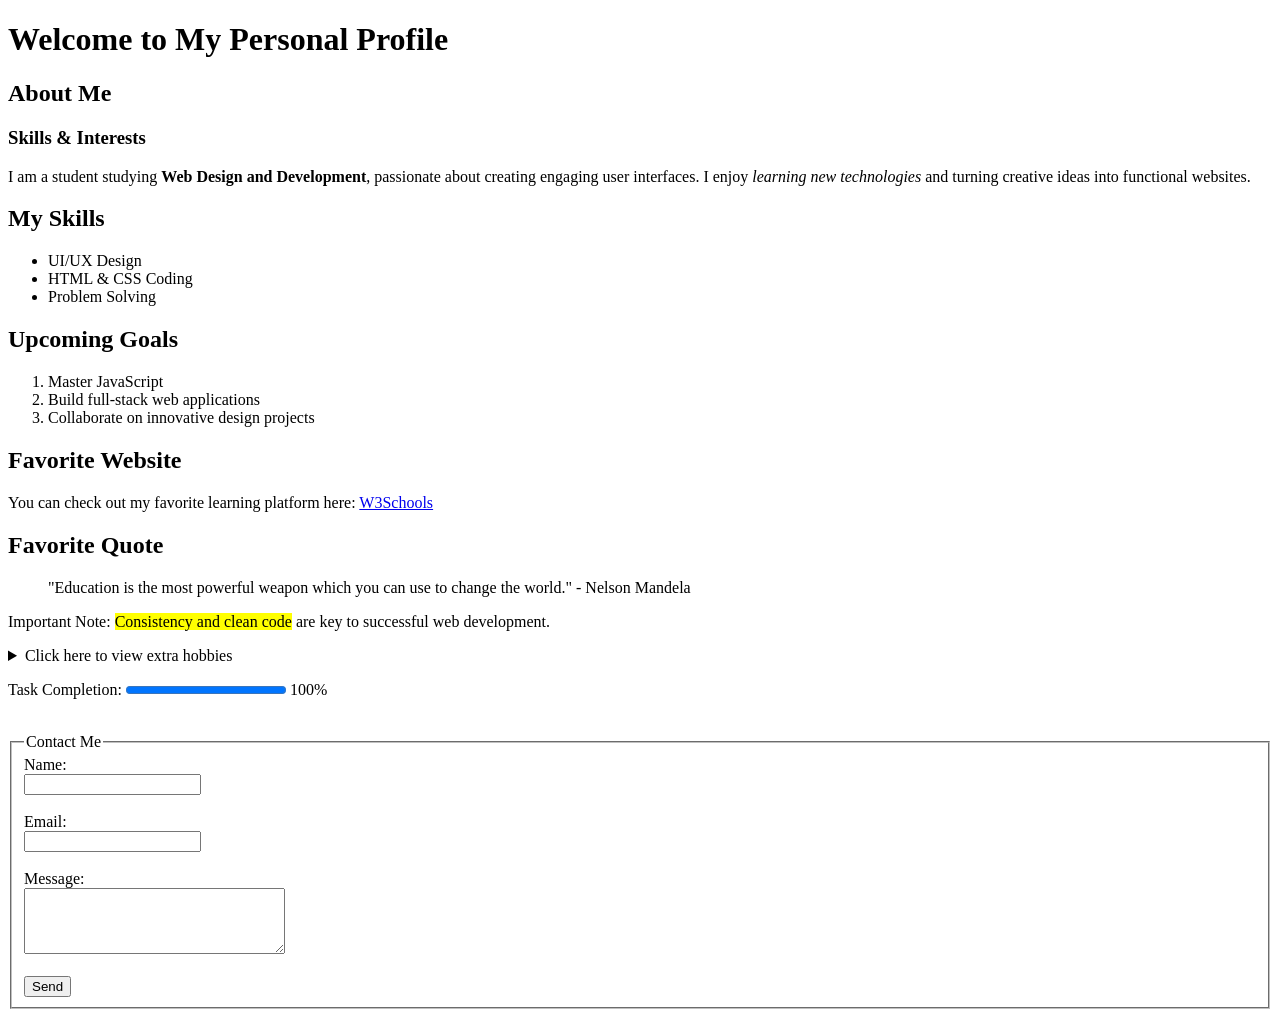
<file: Day1/index.html>
<!DOCTYPE html>
<html lang="en">
<head>
    <meta charset="UTF-8">
    <title>Personal Profile</title>
</head>
<body>

    <!-- Three levels of headings -->
    <h1>Welcome to My Personal Profile</h1>
    <h2>About Me</h2>
    <h3>Skills & Interests</h3>

    <!-- Paragraph about yourself with bold and italic formatting -->
    <p>
        I am a student studying <b>Web Design and Development</b>, passionate about creating engaging user interfaces. 
        I enjoy <i>learning new technologies</i> and turning creative ideas into functional websites.
    </p>

    <!-- Unordered list -->
    <h2>My Skills</h2>
    <ul>
        <li>UI/UX Design</li>
        <li>HTML & CSS Coding</li>
        <li>Problem Solving</li>
    </ul>

    <!-- Ordered list -->
    <h2>Upcoming Goals</h2>
    <ol>
        <li>Master JavaScript</li>
        <li>Build full-stack web applications</li>
        <li>Collaborate on innovative design projects</li>
    </ol>

    <!-- Link to favorite website -->
    <h2>Favorite Website</h2>
    <p>
        You can check out my favorite learning platform here: 
        <a href="https://www.w3schools.com" target="_blank">W3Schools</a>
    </p>

    <!-- Blockquote with a quote -->
    <h2>Favorite Quote</h2>
    <blockquote cite="https://example.com">
        "Education is the most powerful weapon which you can use to change the world." - Nelson Mandela
    </blockquote>

    <!-- THREE NEW HTML ELEMENTS WITH COMMENTS EXPLAINING THEIR PURPOSE -->

    <!-- New Element 1: <mark> tag -->
    <!-- Element 1: <mark> - Used to highlight text with a yellow background for emphasis -->
    <p>Important Note: <mark>Consistency and clean code</mark> are key to successful web development.</p>

    <!-- New Element 2: <details> and <summary> tags -->
    <!-- Element 2: <details> & <summary> - Used to create an interactive disclosure widget that toggles open/closed without JavaScript -->
    <details>
        <summary>Click here to view extra hobbies</summary>
        <p>Drawing, reading, and exploring modern UI design trends.</p>
    </details>

    <!-- New Element 3: <progress> tag -->
    <!-- Element 3: <progress> - Used to represent the completion progress of a task visually -->
    <p>Task Completion: <progress value="100" max="100"></progress> 100%</p>

    <br>

    <!-- Contact Form using fieldset and legend -->
    <fieldset>
        <legend>Contact Me</legend>
        <form>
            <label for="name">Name:</label><br>
            <input type="text" id="name" name="name" required><br><br>

            <label for="email">Email:</label><br>
            <input type="email" id="email" name="email" required><br><br>

            <label for="message">Message:</label><br>
            <textarea id="message" name="message" rows="4" cols="30"></textarea><br><br>

            <input type="submit" value="Send">
        </form>
    </fieldset>

</body>
</html>
</file>
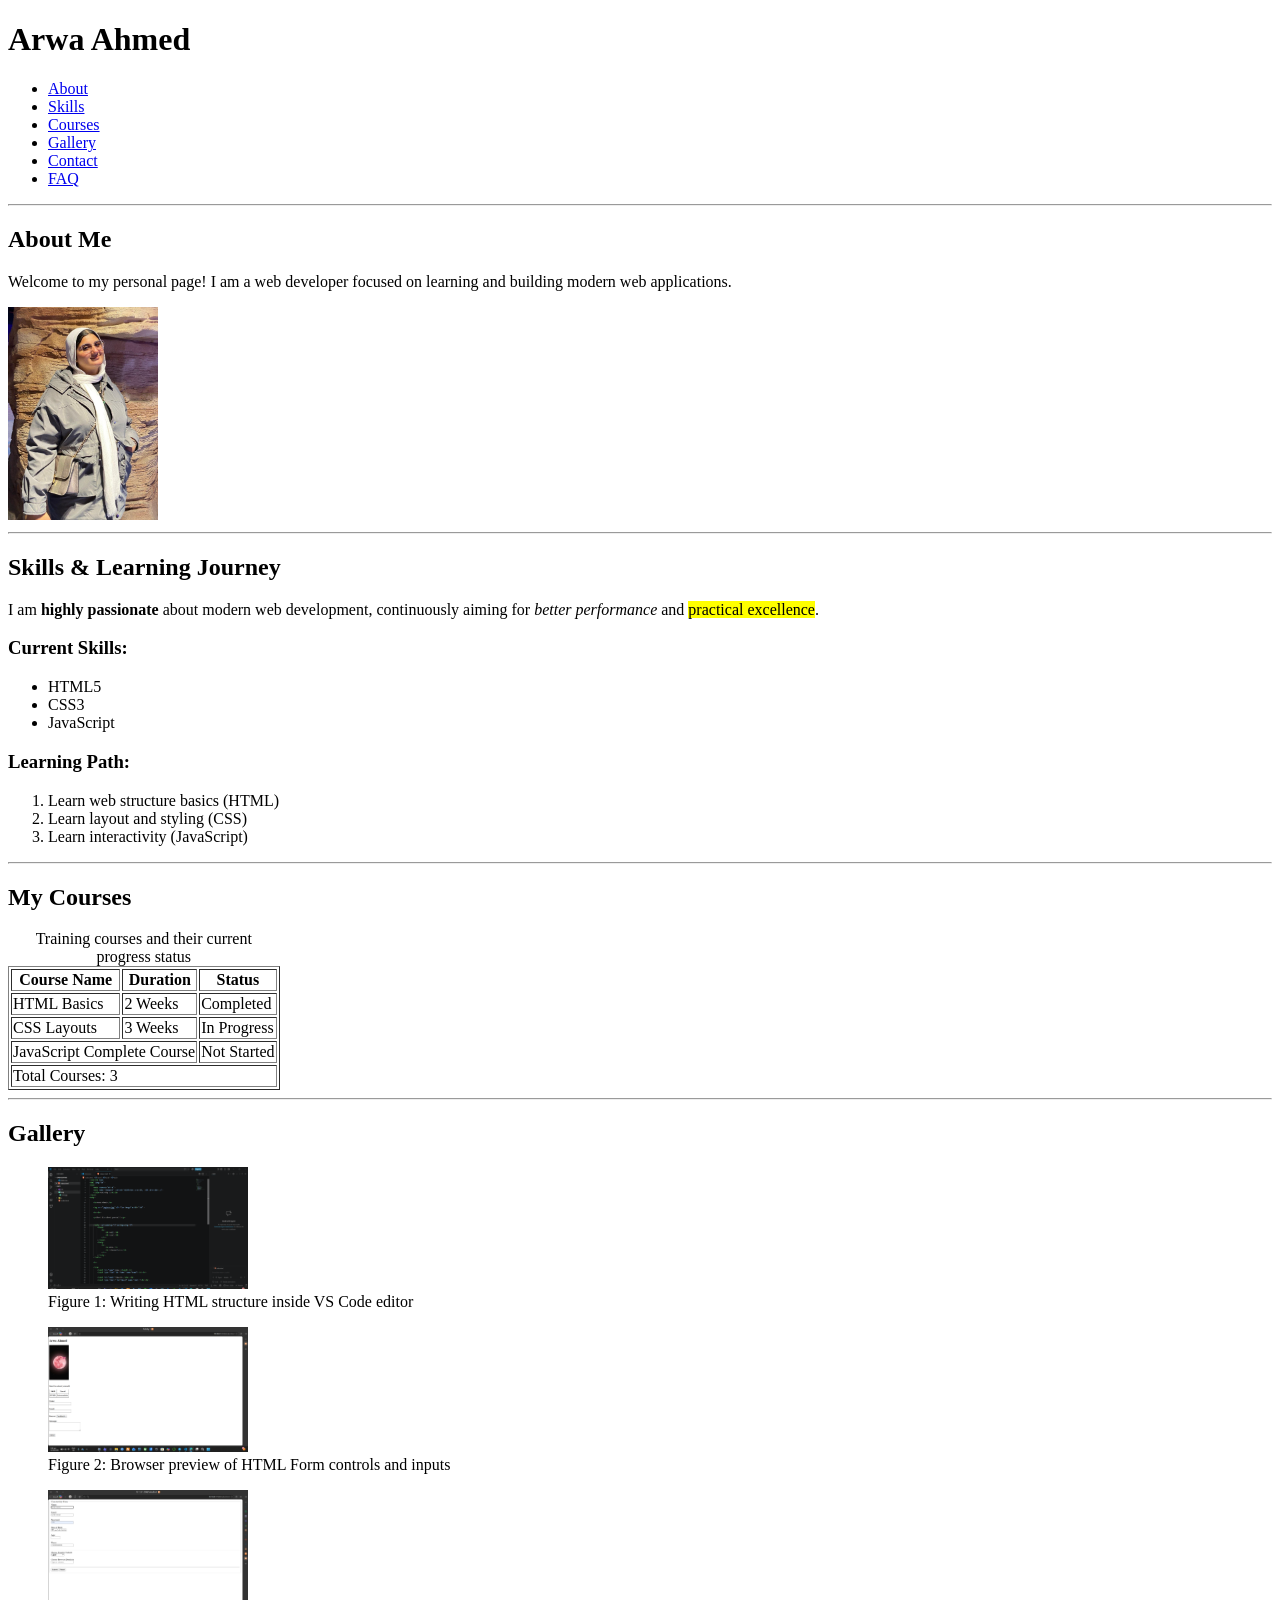
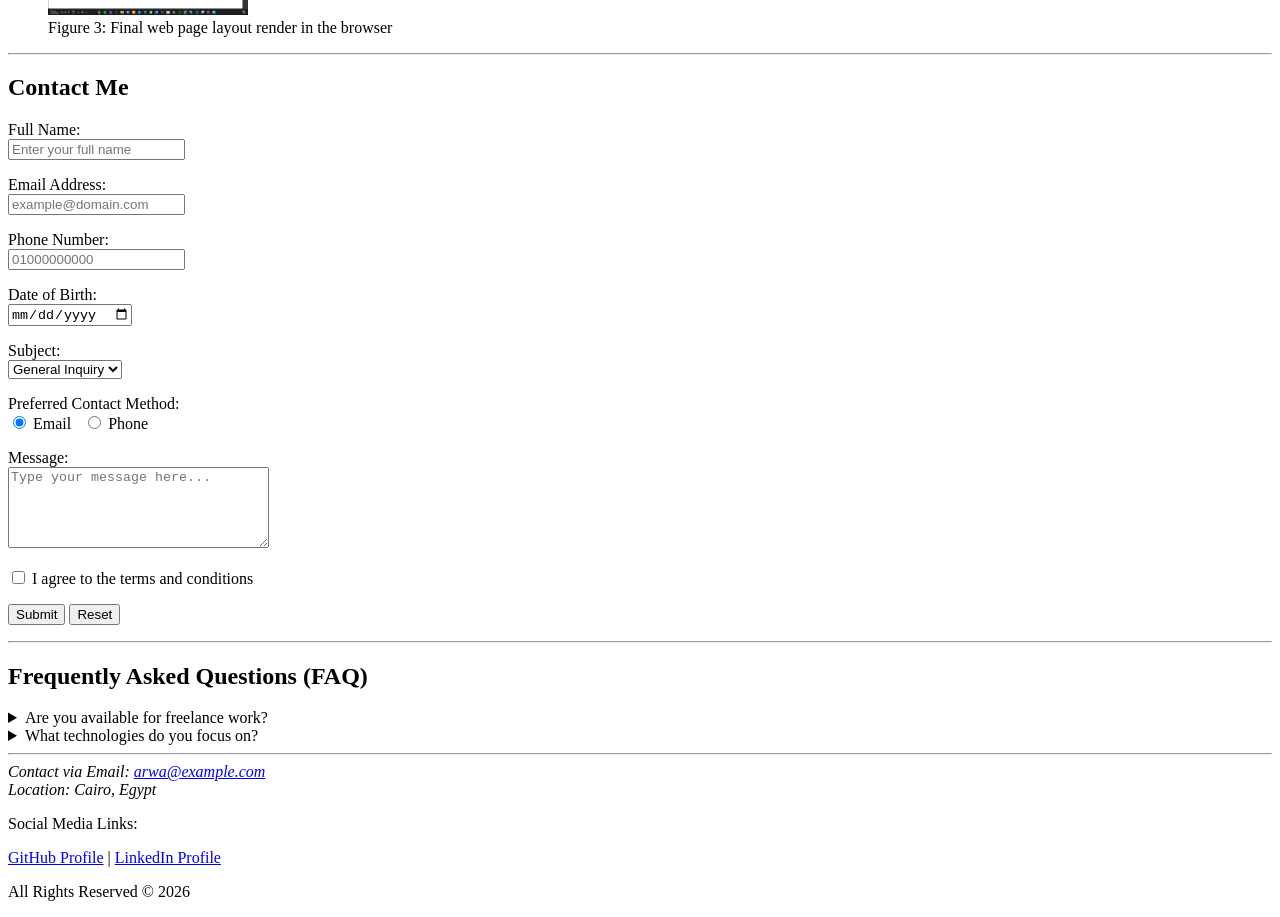
<file: Day3/index.html>
<!DOCTYPE html>
<html lang="en">
<head>
    <!-- 1) Head section -->
    <meta charset="UTF-8">
    <meta name="viewport" content="width=device-width, initial-scale=1.0">
    <meta name="description" content="Personal portfolio page showcasing skills, courses, gallery, and contact information.">
    <title>My Portfolio Page</title>
</head>
<body>

    <!-- 2) Header + Navigation -->
    <header>
        <h1>Arwa Ahmed</h1>
        <nav>
            <ul>
                <li><a href="#about">About</a></li>
                <li><a href="#skills">Skills</a></li>
                <li><a href="#courses">Courses</a></li>
                <li><a href="#gallery">Gallery</a></li>
                <li><a href="#contact">Contact</a></li>
                <li><a href="#faq">FAQ</a></li>
            </ul>
        </nav>
    </header>

    <hr>

    <!-- Main Content -->
    <main>

        <!-- 3) Hero / About Section -->
        <section id="about">
            <h2>About Me</h2>
            <p>Welcome to my personal page! I am a web developer focused on learning and building modern web applications.</p>
            <!-- Profile Image -->
            <img src="img/profile.jpg" alt="Profile photo of Arwa Ahmed" width="150">
        </section>

        <hr>

        <!-- 4) Skills Section -->
        <section id="skills">
            <h2>Skills & Learning Journey</h2>
            
            <p>I am <strong>highly passionate</strong> about modern web development, continuously aiming for <em>better performance</em> and <mark>practical excellence</mark>.</p>

            <h3>Current Skills:</h3>
            <ul>
                <li>HTML5</li>
                <li>CSS3</li>
                <li>JavaScript</li>
            </ul>

            <h3>Learning Path:</h3>
            <ol>
                <li>Learn web structure basics (HTML)</li>
                <li>Learn layout and styling (CSS)</li>
                <li>Learn interactivity (JavaScript)</li>
            </ol>
        </section>

        <hr>

        <!-- 5) Courses Table Section -->
        <section id="courses">
            <h2>My Courses</h2>
            <table border="1">
                <caption>Training courses and their current progress status</caption>
                <thead>
                    <tr>
                        <th>Course Name</th>
                        <th>Duration</th>
                        <th>Status</th>
                    </tr>
                </thead>
                <tbody>
                    <tr>
                        <td>HTML Basics</td>
                        <td>2 Weeks</td>
                        <td>Completed</td>
                    </tr>
                    <tr>
                        <td>CSS Layouts</td>
                        <td>3 Weeks</td>
                        <td>In Progress</td>
                    </tr>
                    <tr>
                        <td colspan="2">JavaScript Complete Course</td>
                        <td>Not Started</td>
                    </tr>
                </tbody>
                <tfoot>
                    <tr>
                        <td colspan="3">Total Courses: 3</td>
                    </tr>
                </tfoot>
            </table>
        </section>

        <hr>

        <!-- 6) Mini Gallery Section -->
        <section id="gallery">
            <h2>Gallery</h2>
            
            <figure>
                <img src="img/Vs.png" alt="Writing HTML structure inside VS Code editor" width="200">
                <figcaption>Figure 1: Writing HTML structure inside VS Code editor</figcaption>
            </figure>
            
            <figure>
                <img src="img/page.png" alt="Browser preview of HTML Form controls and inputs" width="200">
                <figcaption>Figure 2: Browser preview of HTML Form controls and inputs</figcaption>
            </figure>
            <figure>
                <img src="img/form.png" alt="Final web page layout render in the browser" width="200">
                <figcaption>Figure 3: Final web page layout render in the browser</figcaption>
            </figure>
        </section>

        <hr>

        <!-- 7) Contact Form Section -->
        <section id="contact">
            <h2>Contact Me</h2>
            <form action="#" method="post">
                <p>
                    <label for="fullname">Full Name:</label><br>
                    <input type="text" id="fullname" name="fullname" placeholder="Enter your full name" required>
                </p>

                <p>
                    <label for="email">Email Address:</label><br>
                    <input type="email" id="email" name="email" placeholder="example@domain.com" required>
                </p>

                <p>
                    <label for="phone">Phone Number:</label><br>
                    <input type="tel" id="phone" name="phone" placeholder="01000000000">
                </p>

                <p>
                    <label for="dob">Date of Birth:</label><br>
                    <input type="date" id="dob" name="dob">
                </p>

                <p>
                    <label for="subject">Subject:</label><br>
                    <select id="subject" name="subject">
                        <option value="general">General Inquiry</option>
                        <option value="job">Job Offer</option>
                        <option value="other">Other</option>
                    </select>
                </p>

                <p>
                    Preferred Contact Method:<br>
                    <input type="radio" id="pref_email" name="contact_pref" value="email" checked>
                    <label for="pref_email">Email</label>&nbsp;&nbsp;
                    
                    <input type="radio" id="pref_phone" name="contact_pref" value="phone">
                    <label for="pref_phone">Phone</label>
                </p>

                <p>
                    <label for="message">Message:</label><br>
                    <textarea id="message" name="message" rows="5" cols="30" placeholder="Type your message here..."></textarea>
                </p>

                <p>
                    <input type="checkbox" id="terms" name="terms" required>
                    <label for="terms">I agree to the terms and conditions</label>
                </p>

                <p>
                    <button type="submit">Submit</button>
                    <button type="reset">Reset</button>
                </p>
            </form>
        </section>

        <hr>

        <!-- 8) FAQ Section -->
        <section id="faq">
            <h2>Frequently Asked Questions (FAQ)</h2>
            <details>
                <summary>Are you available for freelance work?</summary>
                <p>Yes, I am open to small and medium web development projects.</p>
            </details>

            <details>
                <summary>What technologies do you focus on?</summary>
                <p>I focus primarily on building semantic structures and clean web layouts using standard web technologies.</p>
            </details>
        </section>

    </main>

    <hr>

    <!-- 9) Footer Section -->
    <footer>
        <address>
            Contact via Email: <a href="mailto:arwa@example.com">arwa@example.com</a><br>
            Location: Cairo, Egypt
        </address>

        <p>Social Media Links:</p>
        <p>
            <a href="https://github.com" target="_blank">GitHub Profile</a> | 
            <a href="https://linkedin.com" target="_blank">LinkedIn Profile</a>
        </p>

        <p>All Rights Reserved &copy; 2026</p>
    </footer>

</body>
</html>
</file>
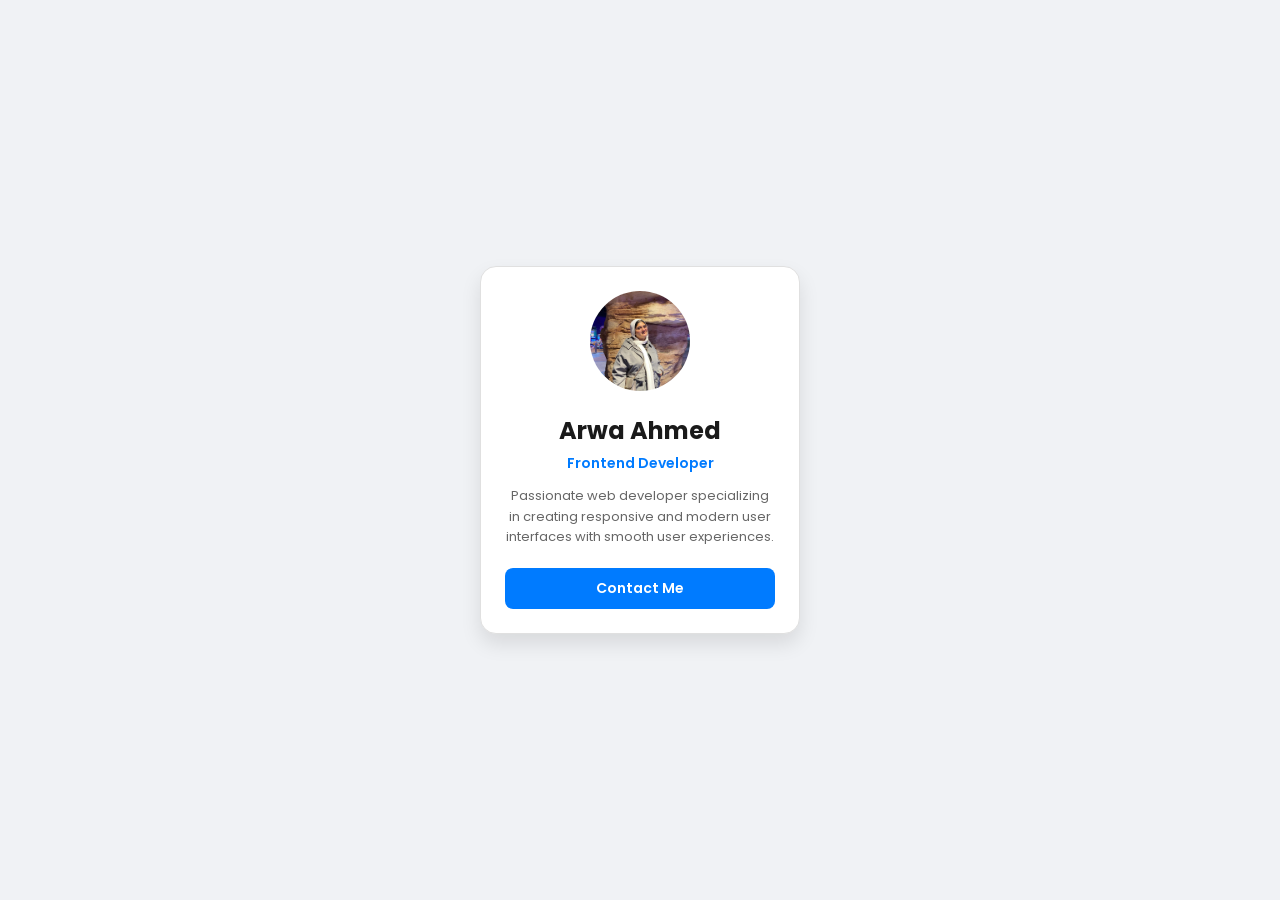
<file: Day7/index.html>
<!DOCTYPE html>
<html lang="ar">
<head>
    <meta charset="UTF-8">
    <meta name="viewport" content="width=device-width, initial-scale=1.0">
    <title>Profile Card</title>

    <link rel="preconnect" href="https://fonts.googleapis.com">
    <link rel="preconnect" href="https://fonts.gstatic.com" crossorigin>
    <link href="https://fonts.googleapis.com/css2?family=Poppins:wght@400;600;700&display=swap" rel="stylesheet">

    <link rel="stylesheet" href="css/style.css">
</head>
<body>

    <main class="card-container">
        <article class="profile-card">
            
            <img src="img/porfile.jpg" alt="Profile Picture" class="profile-img">
            
            <h2 class="profile-name">Arwa Ahmed</h2>
            <p class="job-title">Frontend Developer</p>
            <p class="description">
                Passionate web developer specializing in creating responsive and modern user
                 interfaces with smooth user experiences.
            </p>
            
            <a href="#" class="contact-btn">Contact Me</a>
        </article>
    </main>

</body>
</html>
</file>
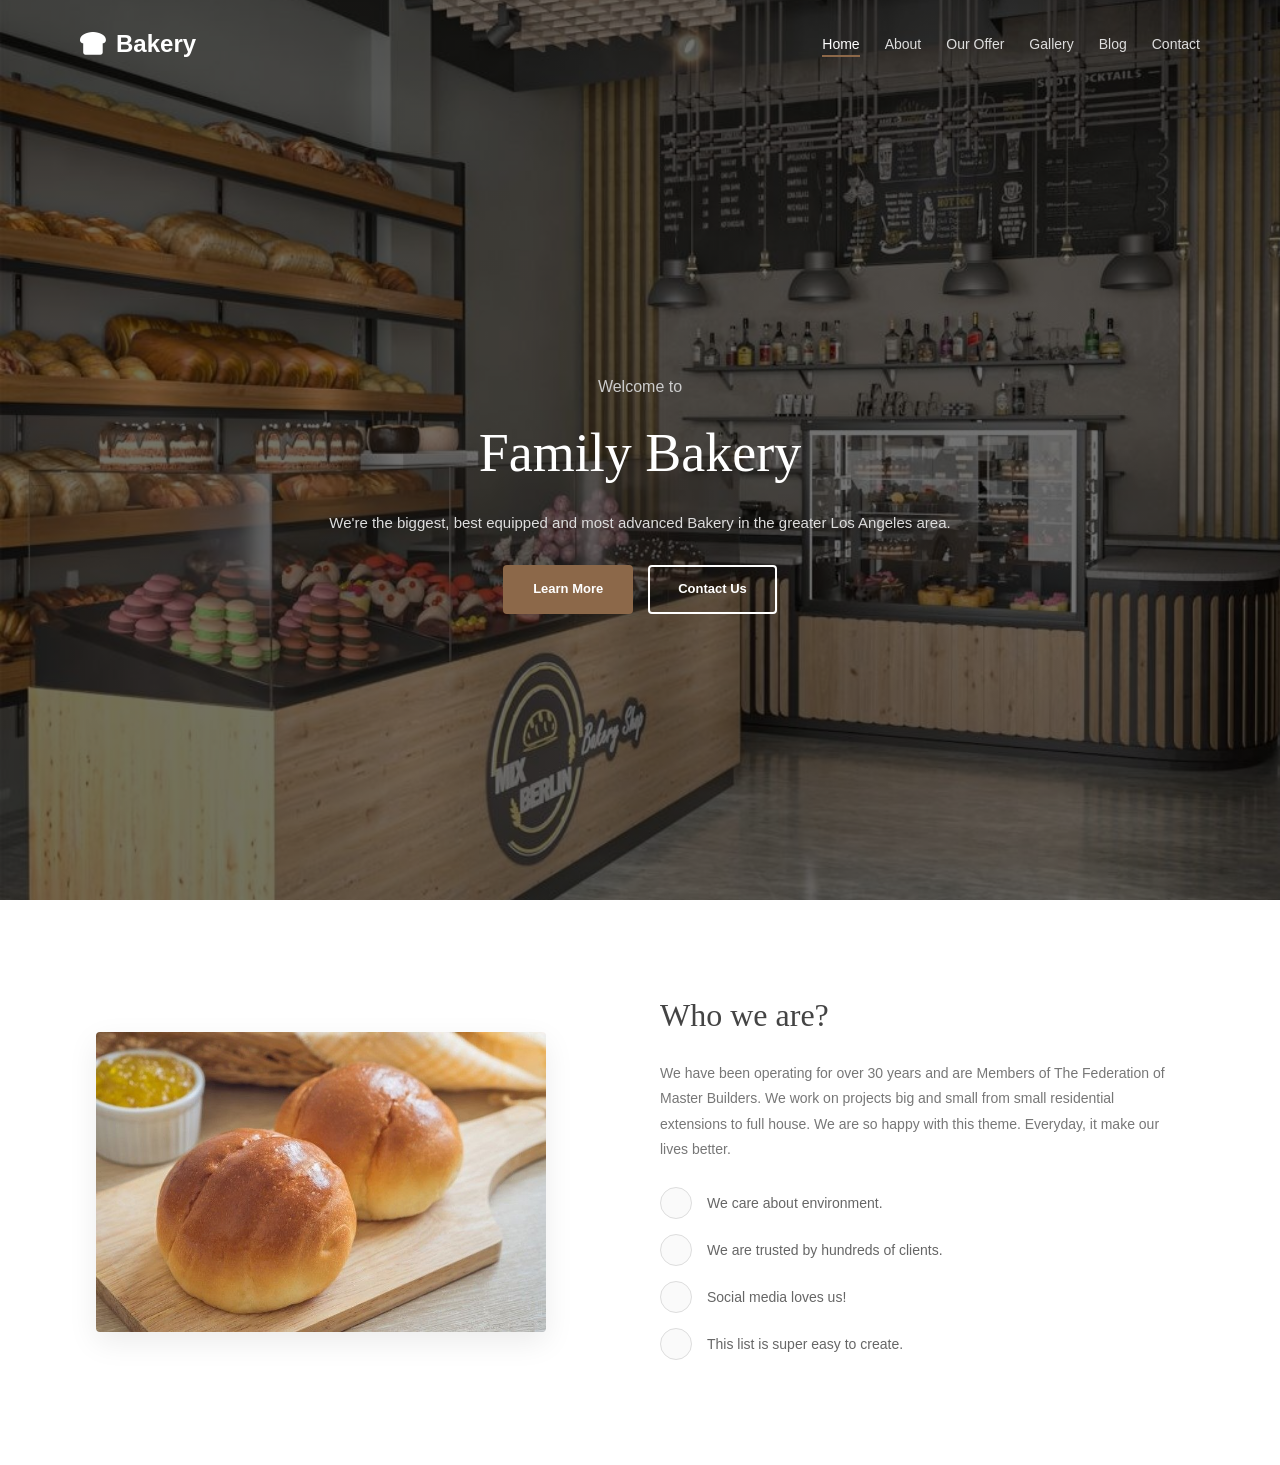
<file: Day8/index.html>
<!DOCTYPE html>
<html lang="en">
<head>
    <meta charset="UTF-8">
    <meta name="viewport" content="width=device-width, initial-scale=1.0">
    <title>Family Bakery</title>
    <link rel="stylesheet" href="https://cdnjs.cloudflare.com/ajax/libs/font-awesome/6.4.0/css/all.min.css">
    <link rel="stylesheet" href="css/style.css">
</head>
<body>


    <header class="hero-section">
        <nav class="navbar">
            <div class="logo">
                <i class="fa-solid fa-bread-slice"></i>
                <span>Bakery</span>
            </div>
            <ul class="nav-links">
                <li><a href="#home" class="active">Home</a></li>
                <li><a href="#about">About</a></li>
                <li><a href="#offer">Our Offer</a></li>
                <li><a href="#gallery">Gallery</a></li>
                <li><a href="#blog">Blog</a></li>
                <li><a href="#contact">Contact</a></li>
            </ul>
        </nav>

        <div class="hero-content">
            <p class="subtitle">Welcome to</p>
            <h1>Family Bakery</h1>
            <p class="description">
                We're the biggest, best equipped and most advanced Bakery in the greater Los Angeles area.
            </p>
            <div class="hero-buttons">
                <a href="#about" class="btn btn-primary">Learn More</a>
                <a href="#contact" class="btn btn-outline">Contact Us</a>
            </div>
        </div>
    </header>

    <section class="about-section" id="about">
        <div class="container">
            <div class="about-image">
                <img src="img/fino.jpg" alt="Who We Are - Fresh Bread">
            </div>
            <div class="about-text">
                <h2>Who we are?</h2>
                <p>
                    We have been operating for over 30 years and are Members of The Federation of Master Builders. We work on projects big and small from small residential extensions to full house. We are so happy with this theme. Everyday, it make our lives better.
                </p>
                
                <ul class="features-list">
                    <li>
                        <i class="fa-leaf icon"></i>
                        <span>We care about environment.</span>
                    </li>
                    <li>
                        <i class="fa-users icon"></i>
                        <span>We are trusted by hundreds of clients.</span>
                    </li>
                    <li>
                        <i class="fa-heart icon"></i>
                        <span>Social media loves us!</span>
                    </li>
                    <li>
                        <i class="fa-check icon"></i>
                        <span>This list is super easy to create.</span>
                    </li>
                </ul>
            </div>
        </div>
    </section>

</body>
</html>
</file>
<file: Day7/css/style.css>
* {
    margin: 0;
    padding: 0;
    box-sizing: border-box;
}

body {
    font-family: 'Poppins', sans-serif;
    background-color: #f0f2f5; 
    min-height: 100vh;
    display: flex;
    justify-content: center;
    align-items: center;
}


.profile-card {
    background-color: #ffffff; 
    width: 320px;
    padding: 24px; /* Box Model: Padding */
    margin: 20px auto; /* Box Model: Margin */
    border: 1px solid #e0e0e0; /* Box Model: Border */
    border-radius: 16px; /* Box Model: Border-radius */
    text-align: center; /* Typography: text-align */
    box-shadow: 0 10px 20px rgba(0, 0, 0, 0.1); /* Bonus: Shadow */
}
.profile-img {
    width: 100px;
    height: 100px;
    border-radius: 50%;
    object-fit: cover;
    margin-bottom: 15px;
}

.profile-name {
    font-size: 1.5rem; /* CSS Unit: rem */
    font-weight: 700; /* Font-weight */
    color: #1a1a1a;
    margin-bottom: 5px;
}

.job-title {
    font-size: 14px; /* CSS Unit: px */
    font-weight: 600;
    color: #007bff;
    margin-bottom: 12px;
}

.description {
    font-size: 13px;
    font-weight: 400;
    color: #666666;
    line-height: 1.6; /* Typography: line-height */
    margin-bottom: 20px;
}

.contact-btn {
    display: inline-block;
    width: 100%; /* CSS Unit: % */
    padding: 10px 0;
    background-color: #007bff;
    color: #ffffff;
    text-decoration: none;
    font-size: 14px;
    font-weight: 600;
    border-radius: 8px;
    transition: background-color 0.3s ease;
}

.contact-btn:hover {
    background-color: #0056b3;
}
</file>
<file: Day8/css/style.css>
* {
    margin: 0;
    padding: 0;
    box-sizing: border-box;
    font-family: 'Segoe UI', Tahoma, Geneva, Verdana, sans-serif;
}

body {
    color: #333;
    line-height: 1.6;
    background-color: #ffffff;
}

.container {
    width: 85%;
    max-width: 1100px;
    margin: 0 auto;
    display: flex;
    align-items: center;
    gap: 40px;
}

.hero-section {
    position: relative;
    height: 100vh;
    background: linear-gradient(rgba(0, 0, 0, 0.55), rgba(0, 0, 0, 0.55)), url('../img/family Bakery.jpg') no-repeat center center/cover;
    color: #fff;
    display: flex;
    flex-direction: column;
    justify-content: space-between;
    text-align: center;
}

.navbar {
    display: flex;
    justify-content: space-between;
    align-items: center;
    padding: 25px 80px;
}

.logo {
    display: flex;
    align-items: center;
    gap: 10px;
    font-size: 24px;
    font-weight: 600;
}

.logo i {
    font-size: 26px;
}

.nav-links {
    display: flex;
    list-style: none;
    gap: 25px;
}

.nav-links a {
    color: #ddd;
    text-decoration: none;
    font-size: 14px;
    transition: color 0.3s;
}

.nav-links a:hover,
.nav-links a.active {
    color: #fff;
    border-bottom: 2px solid #8c6849;
    padding-bottom: 3px;
}
.hero-content {
    margin: auto 0;
    padding: 0 20px;
}

.hero-content .subtitle {
    font-size: 16px;
    color: #ccc;
    margin-bottom: 10px;
}

.hero-content h1 {
    font-size: 54px;
    font-weight: 400;
    margin-bottom: 15px;
    font-family: Georgia, 'Times New Roman', serif;
}

.hero-content .description {
    max-width: 650px;
    margin: 0 auto 30px auto;
    font-size: 15px;
    color: #ddd;
}

.hero-buttons {
    display: flex;
    justify-content: center;
    gap: 15px;
}

.btn {
    padding: 12px 28px;
    border-radius: 4px;
    text-decoration: none;
    font-size: 13px;
    font-weight: 600;
    transition: all 0.3s ease;
}

.btn-primary {
    background-color: #8c6849;
    color: #fff;
    border: 2px solid #8c6849;
}

.btn-primary:hover {
    background-color: #725338;
    border-color: #725338;
}

.btn-outline {
    background-color: transparent;
    color: #fff;
    border: 2px solid #fff;
}

.btn-outline:hover {
    background-color: #fff;
    color: #333;
}

.about-section {
    padding: 90px 0;
    background-color: #fff;
}

.about-image {
    flex: 1;
}

.about-image img {
    width: 100%;
    max-width: 450px;
    border-radius: 4px;
    box-shadow: 0 10px 30px rgba(0, 0, 0, 0.08);
    display: block;
}

.about-text {
    flex: 1;
}

.about-text h2 {
    font-family: Georgia, 'Times New Roman', serif;
    font-size: 32px;
    font-weight: normal;
    color: #444;
    margin-bottom: 20px;
}

.about-text p {
    font-size: 14px;
    color: #777;
    margin-bottom: 25px;
    line-height: 1.8;
}

/* Features List */
.features-list {
    list-style: none;
}

.features-list li {
    display: flex;
    align-items: center;
    gap: 15px;
    margin-bottom: 15px;
    font-size: 14px;
    color: #666;
}

.features-list .icon {
    width: 32px;
    height: 32px;
    border-radius: 50%;
    border: 1px solid #ddd;
    display: flex;
    align-items: center;
    justify-content: center;
    font-size: 13px;
    color: #8c6849;
    background-color: #fafafa;
}

@media (max-width: 768px) {
    .container {
        flex-direction: column;
        text-align: center;
    }

    .navbar {
        flex-direction: column;
        gap: 15px;
        padding: 20px;
    }

    .hero-content h1 {
        font-size: 38px;
    }

    .features-list li {
        justify-content: center;
    }
}
</file>
